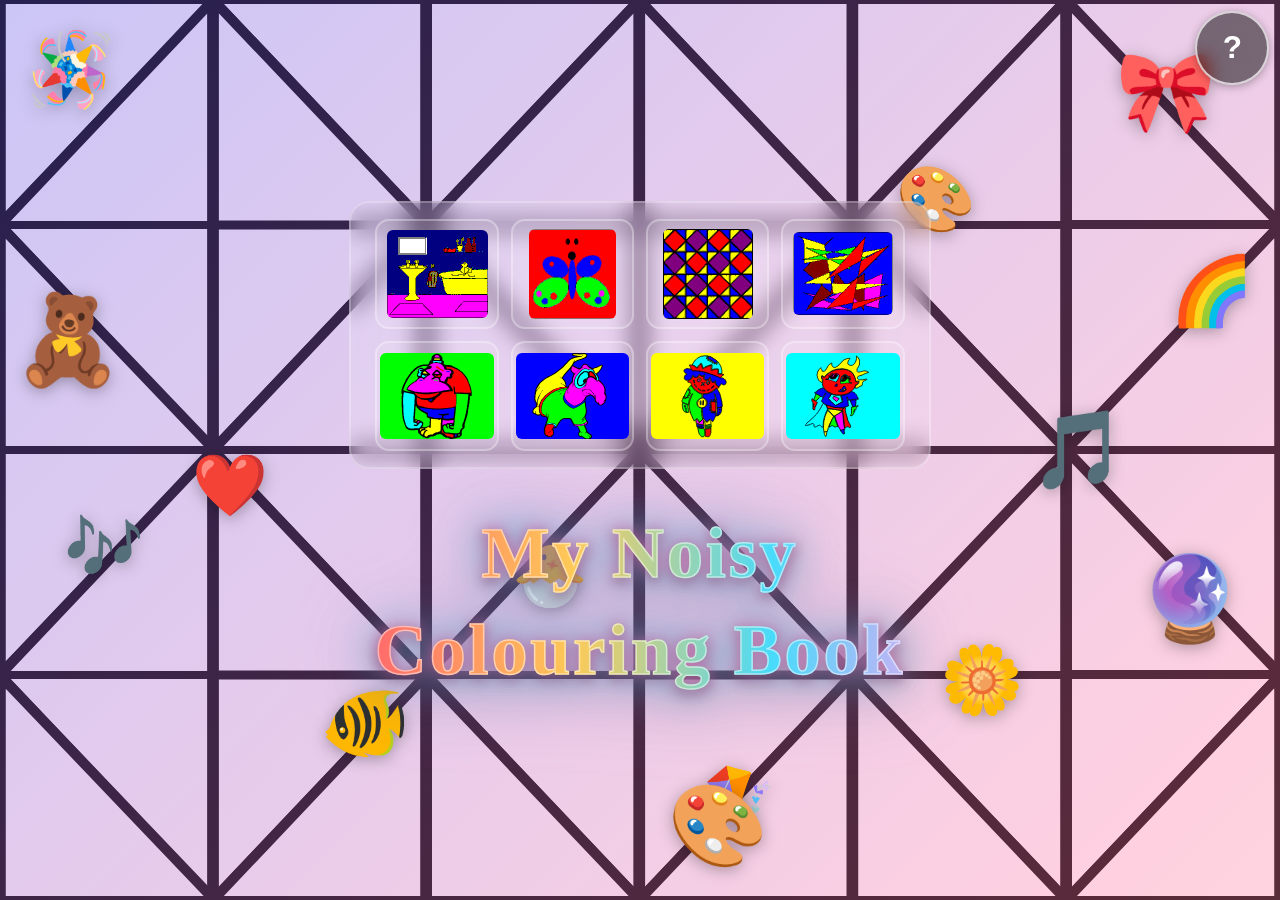
<file: index.html>
<!DOCTYPE html>
<html lang="en">
<head>
  <meta charset="UTF-8">
  <meta name="viewport" content="width=device-width, initial-scale=1.0, user-scalable=no">
  <title>My Noisy Colouring Book</title>
  <link rel="stylesheet" href="style.css?v=24">
</head>
<body>

  <!--
    VB6 START.FRM: Main screen with splash background + category row.
    Background = noisy picture,
    horizontal row of up to 5 DirButtons with left/right scroll arrows
    inside a cyan-bordered rounded rectangle near the top.
  -->
  <div id="start-screen" class="screen active">
    <div id="start-bg">
      <div id="start-bg-pattern"></div>
      <div id="start-bg-overlay"></div>
    </div>
    <div id="cat-strip">
      <div id="cat-row"></div>
    </div>
    <div id="start-title">My Noisy<br>Colouring Book</div>
    <!-- Floating decorations — clipped to avoid overlapping categories -->
    <div id="deco-area">
      <div class="floating-deco deco-1"></div>
      <div class="floating-deco deco-2"></div>
      <div class="floating-deco deco-3"></div>
      <div class="floating-deco deco-4"></div>
      <div class="floating-deco deco-5"></div>
      <div class="floating-deco deco-6"></div>
      <div class="floating-deco deco-7"></div>
      <div class="floating-deco deco-8"></div>
      <div class="floating-deco deco-9"></div>
      <div class="floating-deco deco-10"></div>
      <div class="floating-deco deco-11"></div>
      <div class="floating-deco deco-12"></div>
      <div class="floating-deco deco-13"></div>
      <div class="floating-deco deco-14"></div>
    </div>
    <button id="btn-help" class="help-btn" aria-label="Help">?</button>
  </div>

  <!--
    VB6 CREATE.FRM: Colouring screen.
    Canvas 15/16 width, palette bar 1/16 on right.
    VB6 tool buttons: Undo (0), Load Picture (1), Clear (2).
  -->
  <div id="colour-screen" class="screen">
    <button id="btn-back-colour" class="home-overlay-btn" aria-label="Home" title="Home (Esc)">
      <svg viewBox="0 0 32 32" width="32" height="32"><path d="M16,4 L4,14 L8,14 L8,26 L14,26 L14,19 L18,19 L18,26 L24,26 L24,14 L28,14 Z" fill="#fff"/></svg>
    </button>
    <div id="canvas-area">
      <button id="btn-sound" class="sound-overlay-btn" aria-label="Sound" title="Sound ON (F2)">
        <svg viewBox="0 0 32 32" width="32" height="32"><path d="M8,12 L12,12 L18,7 L18,25 L12,20 L8,20 Z" fill="#fff"/><path class="sound-waves" d="M21,11 C23,13 23,19 21,21 M24,8 C27,12 27,20 24,24" fill="none" stroke="#fff" stroke-width="2" stroke-linecap="round"/></svg>
      </button>
      <div id="svg-container"></div>
    </div>
    <div id="current-colour"></div>
    <div id="palette-bar">
      <div id="colour-buttons"></div>
      <div id="tool-buttons">
        <!-- VB6 SSCommand1(0) = Undo -->
        <button id="btn-undo" class="tool-btn" aria-label="Undo" title="Undo (Ctrl-Z)">
          <svg viewBox="0 0 32 32" width="32" height="32"><path d="M8,16 L16,8 L16,12 C22,12 26,16 26,22 C24,18 20,16 16,16 L16,20 Z" fill="#fff"/></svg>
        </button>
        <!-- VB6 SSCommand1(1) = Load Picture (opens LOADPIC) -->
        <button id="btn-load" class="tool-btn" aria-label="Load Picture" title="Load Picture (+)">
          <svg viewBox="0 0 32 32" width="32" height="32"><rect x="6" y="8" width="20" height="16" rx="2" fill="none" stroke="#fff" stroke-width="2"/><polygon points="12,20 16,13 20,20" fill="none" stroke="#fff" stroke-width="1.5"/><circle cx="21" cy="12" r="2" fill="#fff"/></svg>
        </button>
        <!-- VB6 SSCommand1(2) = Clear -->
        <button id="btn-clear" class="tool-btn" aria-label="Clear" title="Clear (Enter)">
          <svg viewBox="0 0 32 32" width="32" height="32"><rect x="8" y="8" width="16" height="16" rx="2" fill="none" stroke="#fff" stroke-width="2"/><line x1="12" y1="12" x2="20" y2="20" stroke="#fff" stroke-width="2"/><line x1="20" y1="12" x2="12" y2="20" stroke="#fff" stroke-width="2"/></svg>
        </button>
        <!-- Sound button moved to top-right overlay -->
      </div>
    </div>
  </div>

  <!--
    VB6 LOADPIC.FRM: "Choose Picture" modal dialog.
    Shows one WMF preview at a time, prev/OK/next buttons at bottom.
    Dark background (maroon). Opened from colour screen's Load Picture button.
  -->
  <div id="scene-overlay">
    <div id="scene-dialog">
      <div id="scene-preview"></div>
      <div id="scene-nav">
        <button id="scene-prev" class="scene-btn" aria-label="Previous picture">&#9664;</button>
        <button id="scene-ok" class="scene-btn scene-ok-btn" aria-label="OK">OK</button>
        <button id="scene-next" class="scene-btn" aria-label="Next picture">&#9654;</button>
      </div>
    </div>
  </div>

  <script src="wmf2svg.js"></script>
  <script src="noisy.js?v=29"></script>
</body>
</html>
</file>
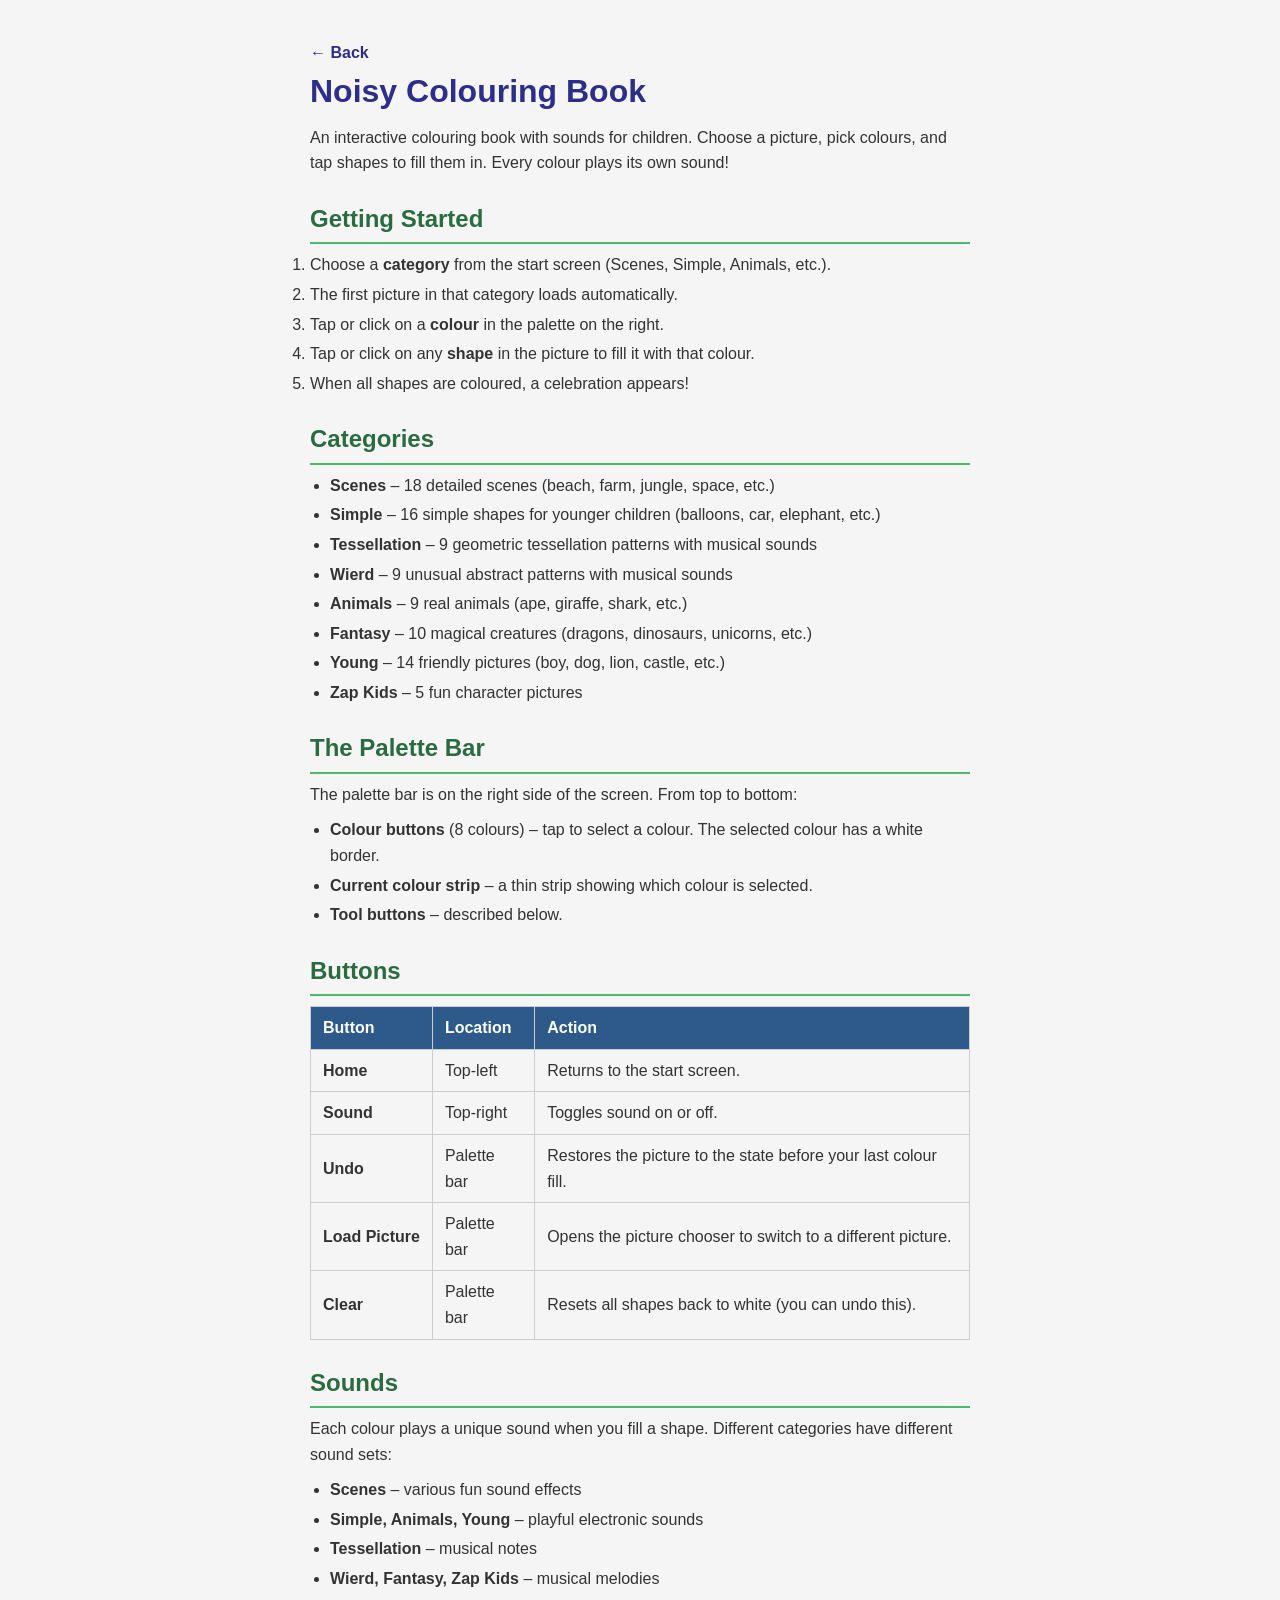
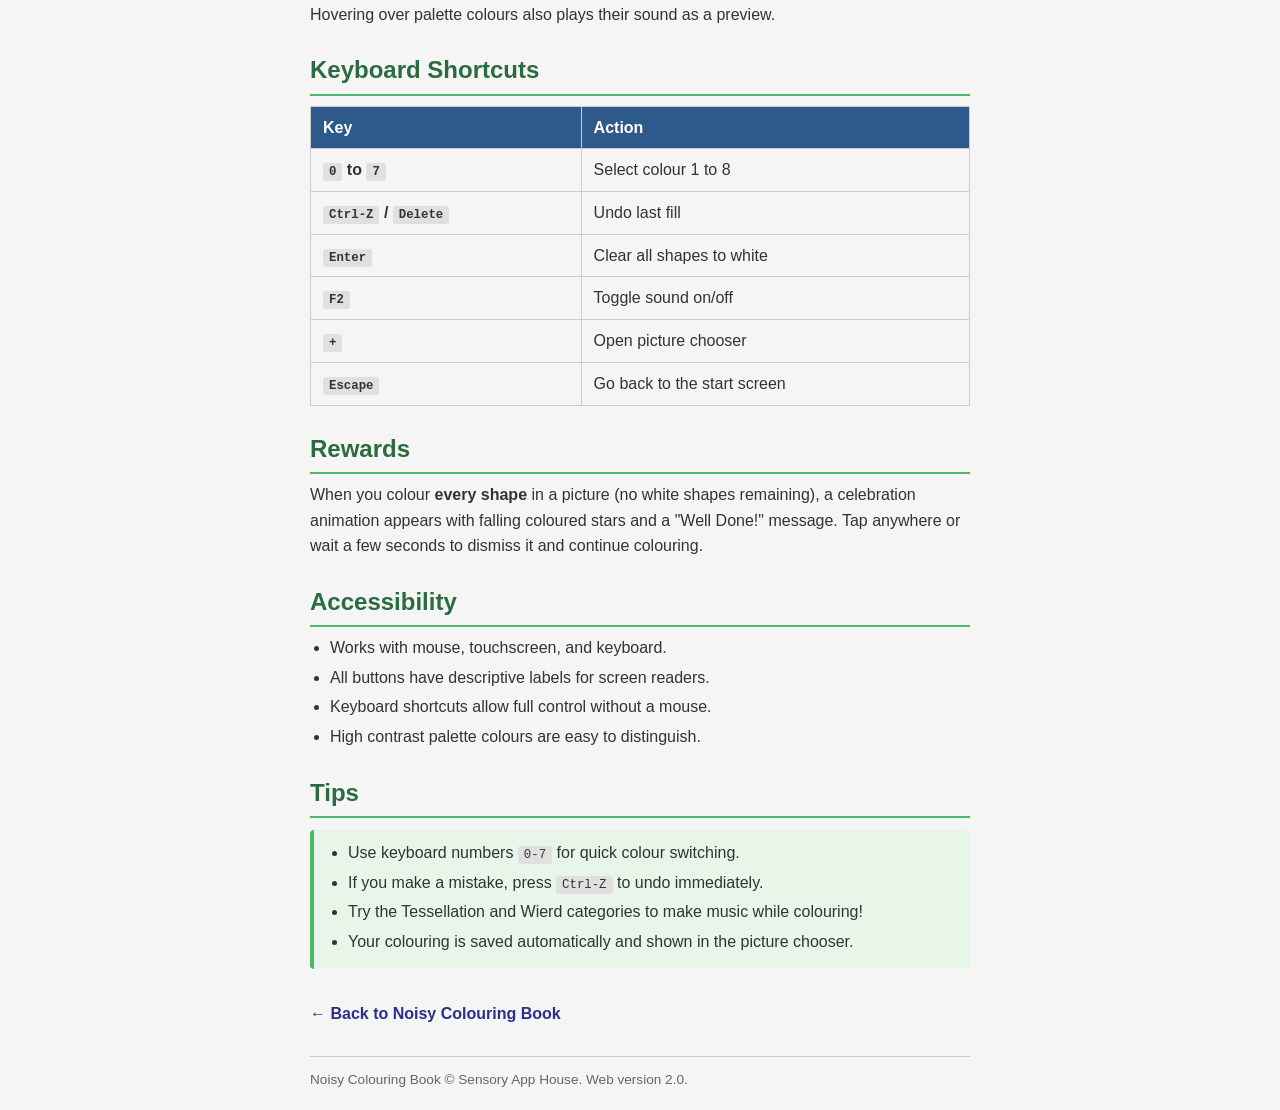
<file: help.html>
<!DOCTYPE html>
<html lang="en">
<head>
  <meta charset="UTF-8">
  <meta name="viewport" content="width=device-width, initial-scale=1.0">
  <title>Noisy Colouring Book - Help</title>
  <style>
    * { margin: 0; padding: 0; box-sizing: border-box; }
    body {
      font-family: sans-serif; max-width: 700px; margin: 0 auto;
      padding: 20px; background: #f5f5f5; color: #333; line-height: 1.6;
    }
    h1 { color: #2d2d8a; margin-bottom: 8px; }
    h2 { color: #2a6b3f; margin-top: 24px; margin-bottom: 8px; border-bottom: 2px solid #4db86a; padding-bottom: 4px; }
    h3 { color: #2d5a8a; margin-top: 16px; margin-bottom: 4px; }
    p { margin-bottom: 10px; }
    ul { margin-left: 20px; margin-bottom: 10px; }
    li { margin-bottom: 4px; }
    table { border-collapse: collapse; width: 100%; margin: 10px 0; }
    th, td { border: 1px solid #ccc; padding: 8px 12px; text-align: left; }
    th { background: #2d5a8a; color: #fff; }
    td:first-child { font-weight: bold; white-space: nowrap; }
    .tip { background: #e8f5e9; border-left: 4px solid #4db86a; padding: 10px 14px; margin: 12px 0; border-radius: 4px; }
    .section-icon { font-size: 1.2em; margin-right: 6px; }
    code { background: #e0e0e0; padding: 2px 6px; border-radius: 3px; font-size: 0.95em; }
    .back-link { display: inline-block; margin-top: 20px; color: #2d2d8a; text-decoration: none; font-weight: bold; }
    .back-link:hover { text-decoration: underline; }
    footer { margin-top: 30px; padding-top: 12px; border-top: 1px solid #ccc; font-size: 0.85em; color: #666; }
  </style>
</head>
<body>

<a href="index.html" class="back-link">&larr; Back</a>
<h1>Noisy Colouring Book</h1>
<p>An interactive colouring book with sounds for children. Choose a picture, pick colours, and tap shapes to fill them in. Every colour plays its own sound!</p>

<h2>Getting Started</h2>
<ol>
  <li>Choose a <strong>category</strong> from the start screen (Scenes, Simple, Animals, etc.).</li>
  <li>The first picture in that category loads automatically.</li>
  <li>Tap or click on a <strong>colour</strong> in the palette on the right.</li>
  <li>Tap or click on any <strong>shape</strong> in the picture to fill it with that colour.</li>
  <li>When all shapes are coloured, a celebration appears!</li>
</ol>

<h2>Categories</h2>
<ul>
  <li><strong>Scenes</strong> &ndash; 18 detailed scenes (beach, farm, jungle, space, etc.)</li>
  <li><strong>Simple</strong> &ndash; 16 simple shapes for younger children (balloons, car, elephant, etc.)</li>
  <li><strong>Tessellation</strong> &ndash; 9 geometric tessellation patterns with musical sounds</li>
  <li><strong>Wierd</strong> &ndash; 9 unusual abstract patterns with musical sounds</li>
  <li><strong>Animals</strong> &ndash; 9 real animals (ape, giraffe, shark, etc.)</li>
  <li><strong>Fantasy</strong> &ndash; 10 magical creatures (dragons, dinosaurs, unicorns, etc.)</li>
  <li><strong>Young</strong> &ndash; 14 friendly pictures (boy, dog, lion, castle, etc.)</li>
  <li><strong>Zap Kids</strong> &ndash; 5 fun character pictures</li>
</ul>

<h2>The Palette Bar</h2>
<p>The palette bar is on the right side of the screen. From top to bottom:</p>
<ul>
  <li><strong>Colour buttons</strong> (8 colours) &ndash; tap to select a colour. The selected colour has a white border.</li>
  <li><strong>Current colour strip</strong> &ndash; a thin strip showing which colour is selected.</li>
  <li><strong>Tool buttons</strong> &ndash; described below.</li>
</ul>

<h2>Buttons</h2>
<table>
  <tr><th>Button</th><th>Location</th><th>Action</th></tr>
  <tr><td>Home</td><td>Top-left</td><td>Returns to the start screen.</td></tr>
  <tr><td>Sound</td><td>Top-right</td><td>Toggles sound on or off.</td></tr>
  <tr><td>Undo</td><td>Palette bar</td><td>Restores the picture to the state before your last colour fill.</td></tr>
  <tr><td>Load Picture</td><td>Palette bar</td><td>Opens the picture chooser to switch to a different picture.</td></tr>
  <tr><td>Clear</td><td>Palette bar</td><td>Resets all shapes back to white (you can undo this).</td></tr>
</table>

<h2>Sounds</h2>
<p>Each colour plays a unique sound when you fill a shape. Different categories have different sound sets:</p>
<ul>
  <li><strong>Scenes</strong> &ndash; various fun sound effects</li>
  <li><strong>Simple, Animals, Young</strong> &ndash; playful electronic sounds</li>
  <li><strong>Tessellation</strong> &ndash; musical notes</li>
  <li><strong>Wierd, Fantasy, Zap Kids</strong> &ndash; musical melodies</li>
</ul>
<p>Hovering over palette colours also plays their sound as a preview.</p>

<h2>Keyboard Shortcuts</h2>
<table>
  <tr><th>Key</th><th>Action</th></tr>
  <tr><td><code>0</code> to <code>7</code></td><td>Select colour 1 to 8</td></tr>
  <tr><td><code>Ctrl-Z</code> / <code>Delete</code></td><td>Undo last fill</td></tr>
  <tr><td><code>Enter</code></td><td>Clear all shapes to white</td></tr>
  <tr><td><code>F2</code></td><td>Toggle sound on/off</td></tr>
  <tr><td><code>+</code></td><td>Open picture chooser</td></tr>
  <tr><td><code>Escape</code></td><td>Go back to the start screen</td></tr>
</table>

<h2>Rewards</h2>
<p>When you colour <strong>every shape</strong> in a picture (no white shapes remaining), a celebration animation appears with falling coloured stars and a "Well Done!" message. Tap anywhere or wait a few seconds to dismiss it and continue colouring.</p>

<h2>Accessibility</h2>
<ul>
  <li>Works with mouse, touchscreen, and keyboard.</li>
  <li>All buttons have descriptive labels for screen readers.</li>
  <li>Keyboard shortcuts allow full control without a mouse.</li>
  <li>High contrast palette colours are easy to distinguish.</li>
</ul>

<h2>Tips</h2>
<div class="tip">
  <ul style="margin-bottom:0">
    <li>Use keyboard numbers <code>0-7</code> for quick colour switching.</li>
    <li>If you make a mistake, press <code>Ctrl-Z</code> to undo immediately.</li>
    <li>Try the Tessellation and Wierd categories to make music while colouring!</li>
    <li>Your colouring is saved automatically and shown in the picture chooser.</li>
  </ul>
</div>

<a class="back-link" href="index.html">&larr; Back to Noisy Colouring Book</a>

<footer>
  Noisy Colouring Book &copy; Sensory App House. Web version 2.0.
</footer>

</body>
</html>
</file>
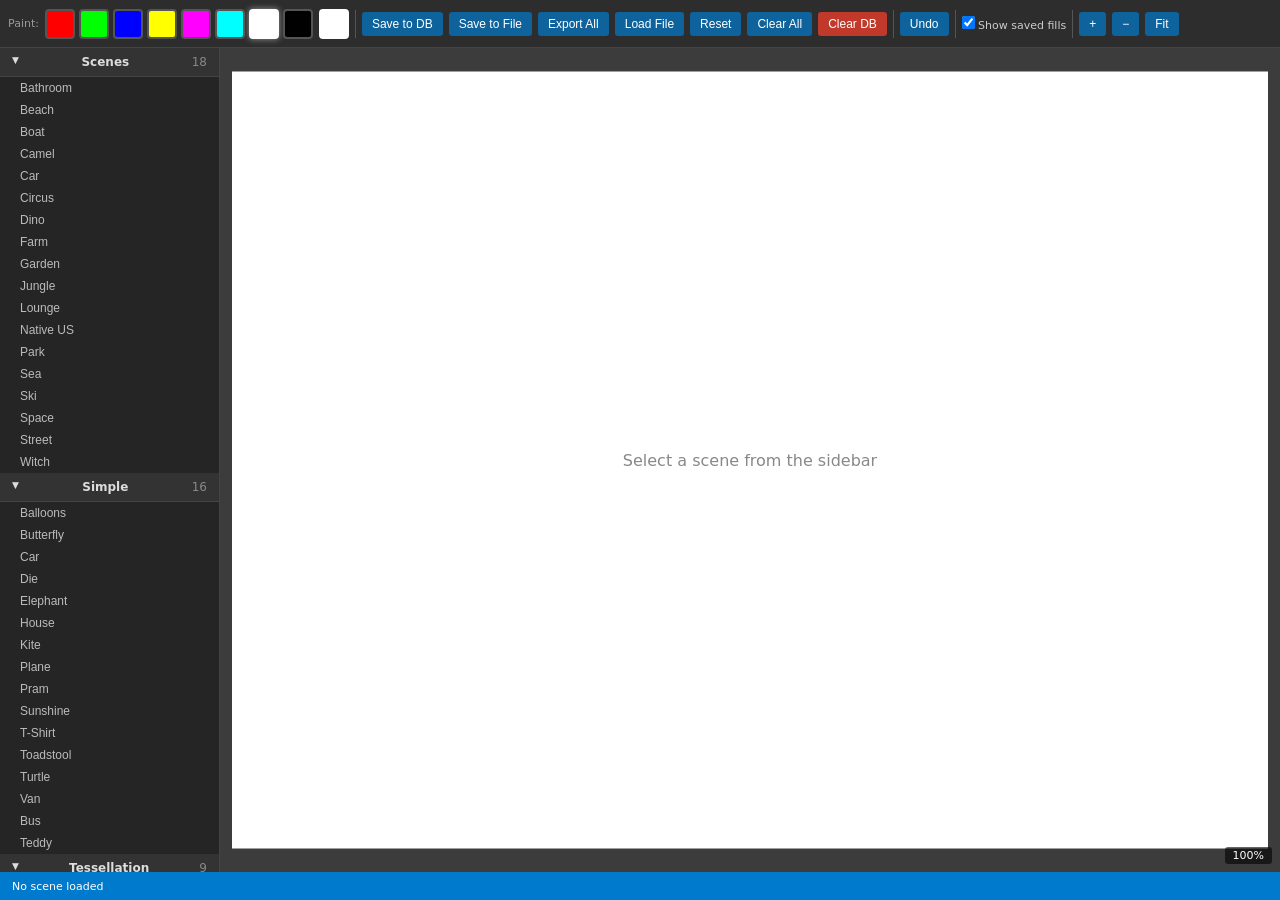
<file: wmf-editor.html>
<!DOCTYPE html>
<html lang="en">
<head>
<meta charset="UTF-8">
<meta name="viewport" content="width=device-width, initial-scale=1.0">
<title>WMF Editor - Noisy Colouring Book</title>
<style>
* { margin: 0; padding: 0; box-sizing: border-box; }
html, body { width: 100%; height: 100%; overflow: hidden; }

#editor {
  display: grid;
  grid-template-columns: 220px 1fr;
  grid-template-rows: 48px 1fr 28px;
  grid-template-areas: "toolbar toolbar" "sidebar canvas" "infobar infobar";
  width: 100vw; height: 100vh;
  background: #1e1e1e; color: #ddd;
  font-family: system-ui, -apple-system, sans-serif;
  font-size: 13px;
}

/* ── Toolbar ─────────────────────────────── */
#toolbar {
  grid-area: toolbar;
  display: flex; align-items: center; gap: 6px;
  padding: 0 8px;
  background: #2d2d2d; border-bottom: 1px solid #444;
  overflow-x: auto; overflow-y: hidden;
}
#toolbar::-webkit-scrollbar { height: 4px; }
#toolbar::-webkit-scrollbar-thumb { background: #555; border-radius: 2px; }
.palette-btn {
  width: 30px; height: 30px; border: 2px solid #555;
  border-radius: 4px; cursor: pointer; flex-shrink: 0;
}
.palette-btn.selected { border-color: #fff; box-shadow: 0 0 6px rgba(255,255,255,0.5); }
.palette-btn:hover { border-color: #aaa; }
.sep { width: 1px; height: 28px; background: #555; flex-shrink: 0; }
.tool-btn {
  padding: 5px 10px; background: #0e639c;
  border: none; color: #fff; border-radius: 3px;
  cursor: pointer; font-size: 12px; white-space: nowrap; flex-shrink: 0;
}
.tool-btn:hover { background: #1177bb; }
.tool-btn.danger { background: #c0392b; }
.tool-btn.danger:hover { background: #e74c3c; }
#btn-save.saved { background: #27ae60; }
.toolbar-label { font-size: 11px; color: #999; }
#active-colour {
  width: 30px; height: 30px; border: 2px solid #fff; border-radius: 4px;
}

/* ── Sidebar ─────────────────────────────── */
#sidebar {
  grid-area: sidebar;
  overflow-y: auto; overflow-x: hidden;
  background: #252526; border-right: 1px solid #444;
}
.cat-header {
  padding: 7px 12px; cursor: pointer;
  background: #333; font-weight: 600; font-size: 12px;
  border-bottom: 1px solid #444;
  user-select: none;
  display: flex; justify-content: space-between;
}
.cat-header:hover { background: #3c3c3c; }
.cat-header .badge { color: #888; font-weight: normal; }
.cat-section.collapsed .scene-list { display: none; }
.cat-section.collapsed .cat-header::before { content: '\25B6 '; font-size: 9px; }
.cat-section:not(.collapsed) .cat-header::before { content: '\25BC '; font-size: 9px; }
.scene-btn {
  display: block; width: 100%;
  padding: 4px 20px; text-align: left;
  background: none; border: none; color: #bbb;
  cursor: pointer; font-size: 12px;
}
.scene-btn:hover { background: #2a2d2e; color: #fff; }
.scene-btn.active { background: #094771; color: #fff; }

/* ── Canvas ──────────────────────────────── */
#canvas {
  grid-area: canvas;
  position: relative;
  background: #3c3c3c;
  overflow: hidden;
  cursor: default;
}
#canvas.panning { cursor: grabbing; }
#svg-container {
  background: #fff;
  position: absolute;
  transform-origin: 0 0;
  display: flex; align-items: center; justify-content: center;
}
#svg-container svg {
  display: block; width: 100%; height: 100%;
}
#placeholder {
  color: #888; font-size: 16px; text-align: center;
  padding: 40px;
}
#zoom-label {
  position: absolute; bottom: 8px; right: 8px;
  background: rgba(0,0,0,0.6); color: #fff;
  padding: 2px 8px; border-radius: 3px; font-size: 11px;
  pointer-events: none;
}

/* ── Info bar ────────────────────────────── */
#info-bar {
  grid-area: infobar;
  display: flex; align-items: center; gap: 20px;
  padding: 0 12px;
  background: #007acc; color: #fff; font-size: 11px;
  overflow: hidden; white-space: nowrap;
}
#info-bar span { flex-shrink: 0; }
</style>
</head>
<body>
<div id="editor">

  <!-- Toolbar -->
  <div id="toolbar">
    <span class="toolbar-label">Paint:</span>
    <div id="palette"></div>
    <div id="active-colour"></div>
    <div class="sep"></div>
    <button class="tool-btn" id="btn-save" title="Ctrl+S">Save to DB</button>
    <button class="tool-btn" id="btn-save-file" title="Export fills as JSON file">Save to File</button>
    <button class="tool-btn" id="btn-export-all" title="Export ALL DB fills as default-fills.json">Export All</button>
    <button class="tool-btn" id="btn-load-file" title="Import fills from JSON file">Load File</button>
    <input type="file" id="file-input" accept=".json" style="display:none">
    <button class="tool-btn" id="btn-reset" title="Reset to original WMF fills">Reset</button>
    <button class="tool-btn" id="btn-clear-white" title="Set all shapes to white">Clear All</button>
    <button class="tool-btn danger" id="btn-clear-db" title="Remove saved fills from DB">Clear DB</button>
    <div class="sep"></div>
    <button class="tool-btn" id="btn-undo" title="Ctrl+Z">Undo</button>
    <div class="sep"></div>
    <label style="font-size:11px;color:#ccc;cursor:pointer;">
      <input type="checkbox" id="chk-show-saved" checked> Show saved fills
    </label>
    <div class="sep"></div>
    <button class="tool-btn" id="btn-zoom-in" title="Zoom in (+)">+</button>
    <button class="tool-btn" id="btn-zoom-out" title="Zoom out (-)">−</button>
    <button class="tool-btn" id="btn-zoom-fit" title="Fit to canvas (0)">Fit</button>
  </div>

  <!-- Sidebar -->
  <div id="sidebar"></div>

  <!-- Canvas -->
  <div id="canvas">
    <div id="svg-container">
      <div id="placeholder">Select a scene from the sidebar</div>
    </div>
    <span id="zoom-label">100%</span>
  </div>

  <!-- Info bar -->
  <div id="info-bar">
    <span id="info-path">No scene loaded</span>
    <span id="info-shapes"></span>
    <span id="info-hover"></span>
    <span id="info-db"></span>
  </div>

</div>

<script src="wmf2svg.js"></script>
<script>
(function() {
  'use strict';

  // ── IndexedDB (must match noisy.js exactly) ──────────────
  const DB_NAME = 'NoisyColouringBook';
  const DB_VERSION = 11;
  const STORE_NAME = 'sceneFills';
  let db = null;

  function openDB() {
    return new Promise((resolve, reject) => {
      const req = indexedDB.open(DB_NAME, DB_VERSION);
      req.onupgradeneeded = () => {
        const d = req.result;
        if (d.objectStoreNames.contains(STORE_NAME)) {
          d.deleteObjectStore(STORE_NAME);
        }
        d.createObjectStore(STORE_NAME);
      };
      req.onsuccess = () => { db = req.result; resolve(db); };
      req.onerror = () => reject(req.error);
    });
  }

  function loadFillsFromDB(key) {
    if (!db) return Promise.resolve(null);
    return new Promise(resolve => {
      const tx = db.transaction(STORE_NAME, 'readonly');
      const req = tx.objectStore(STORE_NAME).get(key);
      req.onsuccess = () => resolve(req.result || null);
      req.onerror = () => resolve(null);
    });
  }

  function saveFillsToDB(key, fills) {
    if (!db) return Promise.resolve();
    return new Promise((resolve, reject) => {
      const tx = db.transaction(STORE_NAME, 'readwrite');
      tx.objectStore(STORE_NAME).put(fills, key);
      tx.oncomplete = resolve;
      tx.onerror = () => reject(tx.error);
    });
  }

  function deleteFillsFromDB(key) {
    if (!db) return Promise.resolve();
    return new Promise((resolve, reject) => {
      const tx = db.transaction(STORE_NAME, 'readwrite');
      tx.objectStore(STORE_NAME).delete(key);
      tx.oncomplete = resolve;
      tx.onerror = () => reject(tx.error);
    });
  }

  // ── Palette ───────────────────────────────────────────────
  const PALETTE = [
    { name: 'Red',     hex: '#ff0000', key: '1' },
    { name: 'Green',   hex: '#00ff00', key: '2' },
    { name: 'Blue',    hex: '#0000ff', key: '3' },
    { name: 'Yellow',  hex: '#ffff00', key: '4' },
    { name: 'Magenta', hex: '#ff00ff', key: '5' },
    { name: 'Cyan',    hex: '#00ffff', key: '6' },
    { name: 'White',   hex: '#ffffff', key: '7' },
    { name: 'Black',   hex: '#010101', key: '8' }
  ];
  let selectedColour = '#ffffff'; // default white for clearing

  function buildPalette() {
    const container = document.getElementById('palette');
    container.style.display = 'flex';
    container.style.gap = '4px';
    PALETTE.forEach((c, i) => {
      const btn = document.createElement('button');
      btn.className = 'palette-btn' + (c.hex === selectedColour ? ' selected' : '');
      btn.style.background = c.hex;
      btn.title = `${c.name} (${c.key})`;
      btn.addEventListener('click', () => selectColour(c.hex));
      container.appendChild(btn);
    });
    updateActiveColour();
  }

  function selectColour(hex) {
    selectedColour = hex;
    document.querySelectorAll('.palette-btn').forEach((btn, i) => {
      btn.classList.toggle('selected', PALETTE[i].hex === hex);
    });
    updateActiveColour();
  }

  function updateActiveColour() {
    document.getElementById('active-colour').style.background = selectedColour;
  }

  // ── Sidebar ───────────────────────────────────────────────
  let appData = null;

  async function loadActivities() {
    const resp = await fetch('activities.json?v=2');
    appData = await resp.json();
    return appData;
  }

  function buildSidebar(data) {
    const sidebar = document.getElementById('sidebar');
    sidebar.innerHTML = '';
    for (const cat of data.categories) {
      const section = document.createElement('div');
      section.className = 'cat-section';

      const header = document.createElement('div');
      header.className = 'cat-header';
      header.innerHTML = `<span>${cat.name}</span><span class="badge">${cat.scenes.length}</span>`;
      header.addEventListener('click', () => section.classList.toggle('collapsed'));
      section.appendChild(header);

      const list = document.createElement('div');
      list.className = 'scene-list';
      for (const scene of cat.scenes) {
        const btn = document.createElement('button');
        btn.className = 'scene-btn';
        btn.textContent = scene.name;
        btn.dataset.wmf = scene.wmf;
        btn.addEventListener('click', () => loadScene(scene.wmf, scene.name));
        list.appendChild(btn);
      }
      section.appendChild(list);
      sidebar.appendChild(section);
    }
  }

  // ── Scene loading ─────────────────────────────────────────
  const BACKGROUND = '#ffffff';
  let currentWmfPath = null;
  let svgEl = null;
  let originalFills = {};
  let savedFills = {};
  let workingFills = {};
  let undoStack = [];
  let structuralShapes = new Set();

  async function loadScene(wmfPath, sceneName) {
    currentWmfPath = wmfPath;
    undoStack = [];

    const container = document.getElementById('svg-container');
    container.innerHTML = '';

    try {
      const svgText = await wmfToSvg(wmfPath);
      container.innerHTML = svgText;
      svgEl = container.querySelector('svg');
      if (!svgEl) {
        container.innerHTML = '<div id="placeholder">Failed to render SVG</div>';
        return;
      }

      svgEl.removeAttribute('width');
      svgEl.removeAttribute('height');
      svgEl.setAttribute('preserveAspectRatio', 'xMidYMid meet');

      // Record original fills
      originalFills = {};
      const allShapes = svgEl.querySelectorAll('[data-shape]');
      allShapes.forEach(el => {
        originalFills[el.getAttribute('data-shape')] = el.getAttribute('fill');
      });

      // Detect structural shapes (same logic as noisy.js)
      structuralShapes = new Set();
      const hasStrokeOutlines = svgEl.querySelector(
        'polyline:not([data-shape]), line:not([data-shape]), ' +
        'path:not([data-shape])[stroke]:not([stroke="none"])'
      );
      if (!hasStrokeOutlines) {
        const fillCount = {};
        allShapes.forEach(el => {
          const f = (el.getAttribute('fill') || '').toLowerCase();
          if (f !== '#ffffff' && f !== 'white' && f !== BACKGROUND.toLowerCase()) {
            fillCount[f] = (fillCount[f] || 0) + 1;
          }
        });
        let outlineColour = null, maxCount = 0;
        for (const [colour, count] of Object.entries(fillCount)) {
          if (count > maxCount) { maxCount = count; outlineColour = colour; }
        }
        allShapes.forEach(el => {
          const f = (el.getAttribute('fill') || '').toLowerCase();
          const idx = el.getAttribute('data-shape');
          if (idx === 'bg') return;
          if (f === '#000000' || (outlineColour && f === outlineColour)) {
            structuralShapes.add(idx);
          }
        });
      }

      // Load saved fills
      savedFills = await loadFillsFromDB(wmfPath) || {};

      // Build working fills
      const showSaved = document.getElementById('chk-show-saved').checked;
      workingFills = { ...originalFills };
      if (showSaved && Object.keys(savedFills).length > 0) {
        Object.assign(workingFills, savedFills);
      }
      applyFills(workingFills);

      // Click handler
      svgEl.addEventListener('click', onShapeClick);

      // Hover handlers
      svgEl.addEventListener('mouseover', onShapeHover);
      svgEl.addEventListener('mouseout', onShapeOut);

      // Update UI
      const shapeCount = svgEl.querySelectorAll('[data-shape]').length;
      document.getElementById('info-path').textContent = wmfPath;
      document.getElementById('info-shapes').textContent = `${shapeCount} shapes`;
      document.getElementById('info-db').textContent =
        Object.keys(savedFills).length > 0 ? 'DB: has saved fills' : 'DB: no saved fills';

      // Highlight sidebar
      document.querySelectorAll('.scene-btn').forEach(b => {
        b.classList.toggle('active', b.dataset.wmf === wmfPath);
      });

      // Fit the SVG into the canvas
      fitToCanvas();

    } catch (err) {
      container.innerHTML = `<div id="placeholder">Error: ${err.message}</div>`;
      console.error('Failed to load WMF:', err);
    }
  }

  function applyFills(fills) {
    if (!svgEl) return;
    svgEl.querySelectorAll('[data-shape]').forEach(el => {
      const idx = el.getAttribute('data-shape');
      if (fills[idx] !== undefined) el.setAttribute('fill', fills[idx]);
    });
  }

  // ── Shape interaction ─────────────────────────────────────
  function findShape(e) {
    let target = e.target;
    while (target && target !== svgEl) {
      if (target.hasAttribute && target.hasAttribute('data-shape')) return target;
      target = target.parentElement;
    }
    return null;
  }

  function onShapeClick(e) {
    if (didDrag) return; // ignore clicks that were drags
    const shape = findShape(e);
    if (!shape) return;

    const idx = shape.getAttribute('data-shape');
    const prevFill = shape.getAttribute('fill');

    undoStack.push({ idx, fill: prevFill });

    shape.setAttribute('fill', selectedColour);
    workingFills[idx] = selectedColour;

    document.getElementById('info-hover').textContent =
      `Painted #${idx}: ${prevFill} \u2192 ${selectedColour}`;
  }

  function onShapeHover(e) {
    const shape = findShape(e);
    if (!shape) return;
    shape.style.filter = 'brightness(0.75)';
    shape.style.cursor = 'pointer';
    const idx = shape.getAttribute('data-shape');
    const fill = shape.getAttribute('fill');
    const orig = originalFills[idx] || '?';
    document.getElementById('info-hover').textContent =
      `#${idx} fill: ${fill} (original: ${orig})`;
  }

  function onShapeOut(e) {
    const shape = findShape(e);
    if (!shape) return;
    shape.style.filter = '';
  }

  // ── Toolbar actions ───────────────────────────────────────
  document.getElementById('btn-save').addEventListener('click', async () => {
    if (!svgEl || !currentWmfPath) return;
    const fills = {};
    svgEl.querySelectorAll('[data-shape]').forEach(el => {
      fills[el.getAttribute('data-shape')] = el.getAttribute('fill');
    });
    await saveFillsToDB(currentWmfPath, fills);
    savedFills = { ...fills };
    const btn = document.getElementById('btn-save');
    btn.textContent = 'Saved!';
    btn.classList.add('saved');
    document.getElementById('info-db').textContent = 'DB: has saved fills';
    setTimeout(() => { btn.textContent = 'Save to DB'; btn.classList.remove('saved'); }, 1500);
  });

  document.getElementById('btn-reset').addEventListener('click', () => {
    if (!svgEl) return;
    workingFills = { ...originalFills };
    applyFills(originalFills);
    undoStack = [];
    document.getElementById('info-hover').textContent = 'Reset to original WMF fills';
  });

  document.getElementById('btn-clear-white').addEventListener('click', () => {
    if (!svgEl) return;
    let cleared = 0;
    svgEl.querySelectorAll('[data-shape]').forEach(el => {
      const idx = el.getAttribute('data-shape');
      undoStack.push({ idx, fill: el.getAttribute('fill') });
      el.setAttribute('fill', BACKGROUND);
      workingFills[idx] = BACKGROUND;
      cleared++;
    });
    document.getElementById('info-hover').textContent = `Cleared all ${cleared} shapes to white`;
  });

  document.getElementById('btn-clear-db').addEventListener('click', async () => {
    if (!currentWmfPath) return;
    if (!confirm(`Remove saved fills for ${currentWmfPath} from IndexedDB?`)) return;
    await deleteFillsFromDB(currentWmfPath);
    savedFills = {};
    document.getElementById('info-db').textContent = 'DB: no saved fills';
    document.getElementById('info-hover').textContent = 'Cleared saved fills from DB';
  });

  // Save fills to JSON file
  document.getElementById('btn-save-file').addEventListener('click', () => {
    if (!svgEl || !currentWmfPath) return;
    const fills = {};
    svgEl.querySelectorAll('[data-shape]').forEach(el => {
      fills[el.getAttribute('data-shape')] = el.getAttribute('fill');
    });
    const exportData = { wmfPath: currentWmfPath, fills };
    const blob = new Blob([JSON.stringify(exportData, null, 2)], { type: 'application/json' });
    const url = URL.createObjectURL(blob);
    const a = document.createElement('a');
    a.href = url;
    // Filename from WMF path: wmf/animals/APE.WMF → APE-fills.json
    const name = currentWmfPath.split('/').pop().replace(/\.wmf$/i, '') + '-fills.json';
    a.download = name;
    a.click();
    URL.revokeObjectURL(url);
    document.getElementById('info-hover').textContent = `Exported ${name}`;
  });

  // Export ALL DB fills as default-fills.json
  document.getElementById('btn-export-all').addEventListener('click', async () => {
    if (!db) return;
    const tx = db.transaction(STORE_NAME, 'readonly');
    const store = tx.objectStore(STORE_NAME);
    const allFills = {};
    const req = store.openCursor();
    await new Promise((resolve) => {
      req.onsuccess = () => {
        const cursor = req.result;
        if (cursor) {
          allFills[cursor.key] = cursor.value;
          cursor.continue();
        } else {
          resolve();
        }
      };
      req.onerror = () => resolve();
    });
    const count = Object.keys(allFills).length;
    if (count === 0) {
      document.getElementById('info-hover').textContent = 'No fills in DB to export';
      return;
    }
    const blob = new Blob([JSON.stringify(allFills, null, 2)], { type: 'application/json' });
    const url = URL.createObjectURL(blob);
    const a = document.createElement('a');
    a.href = url;
    a.download = 'default-fills.json';
    a.click();
    URL.revokeObjectURL(url);
    document.getElementById('info-hover').textContent = `Exported ${count} scenes to default-fills.json`;
  });

  // Load fills from JSON file
  document.getElementById('btn-load-file').addEventListener('click', () => {
    document.getElementById('file-input').click();
  });
  document.getElementById('file-input').addEventListener('change', async (e) => {
    const file = e.target.files[0];
    if (!file) return;
    try {
      const text = await file.text();
      const importData = JSON.parse(text);
      if (!importData.fills) throw new Error('No fills data in file');
      // If a scene is loaded and paths match, apply directly
      if (svgEl && currentWmfPath === importData.wmfPath) {
        workingFills = { ...originalFills, ...importData.fills };
        applyFills(workingFills);
        document.getElementById('info-hover').textContent = `Loaded fills from ${file.name}`;
      } else if (importData.wmfPath) {
        // Save to DB for the referenced WMF path
        await saveFillsToDB(importData.wmfPath, importData.fills);
        document.getElementById('info-hover').textContent =
          `Saved fills from ${file.name} to DB for ${importData.wmfPath}`;
      }
    } catch (err) {
      alert('Failed to load file: ' + err.message);
    }
    e.target.value = ''; // reset so same file can be re-selected
  });

  document.getElementById('btn-undo').addEventListener('click', () => {
    if (!svgEl || undoStack.length === 0) return;
    const action = undoStack.pop();
    const el = svgEl.querySelector(`[data-shape="${action.idx}"]`);
    if (el) {
      el.setAttribute('fill', action.fill);
      workingFills[action.idx] = action.fill;
      document.getElementById('info-hover').textContent =
        `Undo #${action.idx}: restored ${action.fill}`;
    }
  });

  document.getElementById('chk-show-saved').addEventListener('change', (e) => {
    if (!svgEl) return;
    workingFills = { ...originalFills };
    if (e.target.checked && Object.keys(savedFills).length > 0) {
      Object.assign(workingFills, savedFills);
    }
    applyFills(workingFills);
  });

  // ── Keyboard shortcuts ────────────────────────────────────
  document.addEventListener('keydown', (e) => {
    if (e.target.tagName === 'INPUT') return;
    // Number keys 1-8 select palette colours
    const num = parseInt(e.key);
    if (num >= 1 && num <= 8 && !e.ctrlKey && !e.metaKey) {
      selectColour(PALETTE[num - 1].hex);
      e.preventDefault();
      return;
    }
    // 0 = fit to canvas
    if (e.key === '0' && !e.ctrlKey && !e.metaKey) {
      fitToCanvas();
      e.preventDefault();
      return;
    }
    // + / = zoom in, - zoom out
    if ((e.key === '+' || e.key === '=') && !e.ctrlKey && !e.metaKey) {
      document.getElementById('btn-zoom-in').click();
      e.preventDefault();
      return;
    }
    if (e.key === '-' && !e.ctrlKey && !e.metaKey) {
      document.getElementById('btn-zoom-out').click();
      e.preventDefault();
      return;
    }
    // Ctrl+S save
    if ((e.ctrlKey || e.metaKey) && e.key === 's') {
      document.getElementById('btn-save').click();
      e.preventDefault();
      return;
    }
    // Ctrl+Z undo
    if ((e.ctrlKey || e.metaKey) && e.key === 'z') {
      document.getElementById('btn-undo').click();
      e.preventDefault();
      return;
    }
  });

  // ── Zoom & Pan ──────────────────────────────────────────
  let zoomScale = 1;
  let panX = 0, panY = 0;
  let isPanning = false;
  let panStartX = 0, panStartY = 0;

  const canvasEl = document.getElementById('canvas');
  const svgContainer = document.getElementById('svg-container');
  const zoomLabel = document.getElementById('zoom-label');

  function fitToCanvas() {
    const canvasRect = canvasEl.getBoundingClientRect();
    const pad = 24;
    const availW = canvasRect.width - pad;
    const availH = canvasRect.height - pad;
    // Default 4:3 aspect ratio for WMFs
    const svgW = availW;
    const svgH = availW * 0.75;
    const fitScale = Math.min(availW / svgW, availH / svgH);
    const containerW = svgW * fitScale;
    const containerH = svgH * fitScale;
    svgContainer.style.width = containerW + 'px';
    svgContainer.style.height = containerH + 'px';
    zoomScale = 1;
    panX = (canvasRect.width - containerW) / 2;
    panY = (canvasRect.height - containerH) / 2;
    applyTransform();
  }

  function applyTransform() {
    svgContainer.style.transform = `translate(${panX}px, ${panY}px) scale(${zoomScale})`;
    zoomLabel.textContent = Math.round(zoomScale * 100) + '%';
  }

  function zoomAtPoint(delta, cx, cy) {
    const oldScale = zoomScale;
    zoomScale *= delta > 0 ? 1.15 : 1 / 1.15;
    zoomScale = Math.max(0.1, Math.min(20, zoomScale));
    // Adjust pan so zoom centres on cursor position
    const ratio = zoomScale / oldScale;
    panX = cx - ratio * (cx - panX);
    panY = cy - ratio * (cy - panY);
    applyTransform();
  }

  canvasEl.addEventListener('wheel', (e) => {
    e.preventDefault();
    const rect = canvasEl.getBoundingClientRect();
    const cx = e.clientX - rect.left;
    const cy = e.clientY - rect.top;
    zoomAtPoint(-e.deltaY, cx, cy);
  }, { passive: false });

  // Pan with middle-click or space+drag
  let spaceHeld = false;
  document.addEventListener('keydown', (e) => {
    if (e.code === 'Space' && !e.repeat && document.activeElement.tagName !== 'INPUT') {
      spaceHeld = true;
      canvasEl.style.cursor = 'grab';
      e.preventDefault();
    }
  });
  document.addEventListener('keyup', (e) => {
    if (e.code === 'Space') {
      spaceHeld = false;
      if (!isPanning) canvasEl.style.cursor = '';
    }
  });

  let dragStartX = 0, dragStartY = 0;
  let didDrag = false;

  canvasEl.addEventListener('mousedown', (e) => {
    if (e.button === 0 || e.button === 1) {
      // Start potential pan (left or middle button)
      isPanning = true;
      didDrag = false;
      panStartX = e.clientX - panX;
      panStartY = e.clientY - panY;
      dragStartX = e.clientX;
      dragStartY = e.clientY;
      if (e.button === 1 || spaceHeld) {
        canvasEl.classList.add('panning');
        e.preventDefault();
      }
    }
  });

  document.addEventListener('mousemove', (e) => {
    if (!isPanning) return;
    const dx = e.clientX - dragStartX;
    const dy = e.clientY - dragStartY;
    if (!didDrag && (Math.abs(dx) > 3 || Math.abs(dy) > 3)) {
      didDrag = true;
      canvasEl.classList.add('panning');
    }
    if (didDrag) {
      panX = e.clientX - panStartX;
      panY = e.clientY - panStartY;
      applyTransform();
    }
  });

  document.addEventListener('mouseup', (e) => {
    if (isPanning) {
      isPanning = false;
      canvasEl.classList.remove('panning');
      canvasEl.style.cursor = spaceHeld ? 'grab' : '';
    }
  });

  // Toolbar zoom buttons
  document.getElementById('btn-zoom-in').addEventListener('click', () => {
    const rect = canvasEl.getBoundingClientRect();
    zoomAtPoint(1, rect.width / 2, rect.height / 2);
  });
  document.getElementById('btn-zoom-out').addEventListener('click', () => {
    const rect = canvasEl.getBoundingClientRect();
    zoomAtPoint(-1, rect.width / 2, rect.height / 2);
  });
  document.getElementById('btn-zoom-fit').addEventListener('click', fitToCanvas);

  // ── Init ──────────────────────────────────────────────────
  async function init() {
    await openDB();
    const data = await loadActivities();
    buildSidebar(data);
    buildPalette();
    fitToCanvas();
  }

  init().catch(err => {
    console.error('Editor init failed:', err);
    document.body.innerHTML = '<p style="color:red;padding:20px;">Failed to initialize: ' + err.message + '</p>';
  });
})();
</script>
</body>
</html>
</file>
<file: style.css>
* { margin: 0; padding: 0; box-sizing: border-box; -webkit-touch-callout: none; -webkit-user-select: none; user-select: none; }
html, body { width: 100%; height: 100%; overflow: hidden; font-family: sans-serif; background: #222; }

.screen { display: none; width: 100%; height: 100%; position: absolute; top: 0; left: 0; }
.screen.active { display: flex; }

/*
 * START SCREEN
 * Blue-toned animated gradient with floating category-themed decorations.
 */
#start-screen {
  flex-direction: column; align-items: center; justify-content: center;
  gap: 4vh;
  padding: 3%;
}

/* Colouring-book background: pattern SVG outlines + animated colour overlay */
#start-bg {
  position: absolute; top: 0; left: 0; width: 100%; height: 100%;
  background: #fff;
  overflow: hidden;
  z-index: 0;
}

/* Pattern SVG — fills the background with colouring-book outlines */
#start-bg-pattern {
  position: absolute; top: 0; left: 0; width: 100%; height: 100%;
  z-index: 0;
}
#start-bg-pattern svg {
  display: block; width: 100%; height: 100%;
}

/* Animated rainbow gradient overlay — washes colour across the outlines */
#start-bg-overlay {
  position: absolute; top: 0; left: 0; width: 100%; height: 100%;
  background: linear-gradient(135deg,
    #6c5ce7 0%, #fd79a8 15%, #fdcb6e 30%, #00cec9 45%,
    #a29bfe 60%, #ff7675 75%, #55efc4 90%, #6c5ce7 100%);
  background-size: 600% 600%;
  animation: gradientShift 20s ease infinite;
  opacity: 0.35;
  z-index: 1;
}

@keyframes gradientShift {
  0% { background-position: 0% 50%; }
  25% { background-position: 50% 100%; }
  50% { background-position: 100% 50%; }
  75% { background-position: 50% 0%; }
  100% { background-position: 0% 50%; }
}

/* Deco container — full screen but behind categories (z-index 2 < cat-strip z-index 5) */
#deco-area {
  position: absolute; top: 0; left: 0; width: 100%; height: 100%;
  overflow: hidden; z-index: 2; pointer-events: none;
}

/* Floating child-friendly decorations — positions relative to #deco-area */
.floating-deco {
  position: absolute;
  pointer-events: none;
  filter: drop-shadow(0 3px 8px rgba(0,0,0,0.3));
}
/* Spread across the full screen */
.deco-1  { top: 3%;   left: 2%;  font-size: 4.5em; animation: drift1 11s ease-in-out infinite; }
.deco-2  { top: 5%;   right: 5%; font-size: 5em;   animation: drift2 13s ease-in-out infinite 1.3s; }
.deco-3  { top: 18%;  left: 70%; font-size: 4em;   animation: drift3 9s ease-in-out infinite 0.7s; }
.deco-4  { top: 32%;  left: 1%;  font-size: 5.5em; animation: drift4 15s ease-in-out infinite 2.1s; }
.deco-5  { top: 28%;  right: 2%; font-size: 4.2em; animation: drift5 10s ease-in-out infinite 0.4s; }
.deco-6  { top: 50%;  left: 15%; font-size: 3.8em; animation: drift6 12s ease-in-out infinite 3.2s; }
.deco-7  { top: 45%;  right: 12%;font-size: 4.8em; animation: drift7 14s ease-in-out infinite 1.8s; }
.deco-8  { bottom: 35%; left: 5%;  font-size: 4em;   animation: drift2 11.5s ease-in-out infinite 2.7s; }
.deco-9  { bottom: 28%; right: 3%; font-size: 5.2em; animation: drift4 13.5s ease-in-out infinite 0.9s; }
.deco-10 { bottom: 15%; left: 25%; font-size: 4.5em; animation: drift6 10.5s ease-in-out infinite 1.5s; }
.deco-11 { bottom: 8%;  left: 55%; font-size: 3.5em; animation: drift1 12.5s ease-in-out infinite 3.8s; }
.deco-12 { bottom: 20%; right: 20%;font-size: 4.2em; animation: drift3 14.5s ease-in-out infinite 2.4s; }
.deco-13 { top: 60%;  left: 40%; font-size: 3.8em; animation: drift5 11s ease-in-out infinite 0.2s; }
.deco-14 { bottom: 3%; right: 40%; font-size: 5em;   animation: drift7 9.5s ease-in-out infinite 1.1s; }

/* 7 distinct drift animations — wide travel, varied paths */
@keyframes drift1 {
  0%   { transform: translate(0, 0) scale(1) rotate(0deg); opacity: 0.8; }
  15%  { transform: translate(60px, -40px) scale(1.15) rotate(15deg); opacity: 0.9; }
  35%  { transform: translate(-30px, -80px) scale(0.9) rotate(-10deg); opacity: 0.7; }
  55%  { transform: translate(80px, 20px) scale(1.1) rotate(20deg); opacity: 0.9; }
  75%  { transform: translate(-50px, 50px) scale(0.95) rotate(-5deg); opacity: 0.8; }
  100% { transform: translate(0, 0) scale(1) rotate(0deg); opacity: 0.8; }
}
@keyframes drift2 {
  0%   { transform: translate(0, 0) scale(1) rotate(0deg); opacity: 0.75; }
  20%  { transform: translate(-70px, -30px) scale(1.2) rotate(-18deg); opacity: 0.9; }
  40%  { transform: translate(40px, -70px) scale(0.85) rotate(12deg); opacity: 0.65; }
  60%  { transform: translate(-50px, 60px) scale(1.1) rotate(-8deg); opacity: 0.85; }
  80%  { transform: translate(60px, 30px) scale(0.95) rotate(22deg); opacity: 0.8; }
  100% { transform: translate(0, 0) scale(1) rotate(0deg); opacity: 0.75; }
}
@keyframes drift3 {
  0%   { transform: translate(0, 0) scale(1) rotate(0deg); opacity: 0.7; }
  25%  { transform: translate(50px, 70px) scale(1.15) rotate(25deg); opacity: 0.9; }
  50%  { transform: translate(-80px, -20px) scale(0.88) rotate(-15deg); opacity: 0.65; }
  75%  { transform: translate(30px, -60px) scale(1.08) rotate(10deg); opacity: 0.85; }
  100% { transform: translate(0, 0) scale(1) rotate(0deg); opacity: 0.7; }
}
@keyframes drift4 {
  0%   { transform: translate(0, 0) scale(1) rotate(0deg); opacity: 0.8; }
  12%  { transform: translate(-40px, -60px) scale(1.1) rotate(-20deg); opacity: 0.9; }
  30%  { transform: translate(90px, -10px) scale(0.92) rotate(15deg); opacity: 0.7; }
  50%  { transform: translate(-20px, 80px) scale(1.18) rotate(-12deg); opacity: 0.9; }
  70%  { transform: translate(50px, 40px) scale(0.88) rotate(25deg); opacity: 0.65; }
  88%  { transform: translate(-60px, -30px) scale(1.05) rotate(-8deg); opacity: 0.8; }
  100% { transform: translate(0, 0) scale(1) rotate(0deg); opacity: 0.8; }
}
@keyframes drift5 {
  0%   { transform: translate(0, 0) scale(1) rotate(0deg); opacity: 0.75; }
  18%  { transform: translate(70px, 50px) scale(1.12) rotate(18deg); opacity: 0.9; }
  38%  { transform: translate(-60px, 70px) scale(0.9) rotate(-22deg); opacity: 0.65; }
  58%  { transform: translate(-80px, -40px) scale(1.15) rotate(8deg); opacity: 0.85; }
  78%  { transform: translate(40px, -70px) scale(0.93) rotate(-15deg); opacity: 0.8; }
  100% { transform: translate(0, 0) scale(1) rotate(0deg); opacity: 0.75; }
}
@keyframes drift6 {
  0%   { transform: translate(0, 0) scale(1) rotate(0deg); opacity: 0.7; }
  20%  { transform: translate(-90px, 20px) scale(1.2) rotate(-25deg); opacity: 0.9; }
  45%  { transform: translate(30px, -90px) scale(0.85) rotate(20deg); opacity: 0.65; }
  65%  { transform: translate(80px, 50px) scale(1.1) rotate(-10deg); opacity: 0.9; }
  85%  { transform: translate(-40px, 70px) scale(0.95) rotate(15deg); opacity: 0.75; }
  100% { transform: translate(0, 0) scale(1) rotate(0deg); opacity: 0.7; }
}
@keyframes drift7 {
  0%   { transform: translate(0, 0) scale(1) rotate(0deg); opacity: 0.8; }
  14%  { transform: translate(50px, -80px) scale(1.15) rotate(22deg); opacity: 0.9; }
  28%  { transform: translate(-70px, -50px) scale(0.88) rotate(-18deg); opacity: 0.65; }
  42%  { transform: translate(80px, 30px) scale(1.08) rotate(12deg); opacity: 0.85; }
  57%  { transform: translate(-30px, 90px) scale(0.92) rotate(-25deg); opacity: 0.75; }
  71%  { transform: translate(-80px, -10px) scale(1.12) rotate(8deg); opacity: 0.9; }
  85%  { transform: translate(40px, -60px) scale(0.97) rotate(-12deg); opacity: 0.8; }
  100% { transform: translate(0, 0) scale(1) rotate(0deg); opacity: 0.8; }
}

/* Funky title text — rainbow shimmer, glowing halo, outlined, bouncy */
#start-title {
  position: relative; z-index: 5;
  font-family: 'Comic Sans MS', 'Chalkboard SE', 'Marker Felt', cursive;
  font-size: clamp(2.2em, 6vw, 4.5em); font-weight: 900;
  letter-spacing: 0.04em;
  background: linear-gradient(90deg,
    #ff6b6b, #feca57, #48dbfb, #ff9ff3, #55efc4, #a29bfe, #fd79a8, #ffeaa7, #ff6b6b);
  background-size: 300% auto;
  -webkit-background-clip: text; background-clip: text;
  -webkit-text-fill-color: transparent;
  -webkit-text-stroke: 1.5px rgba(255,255,255,0.5);
  animation: titleBounce 3s ease-in-out infinite;
  text-align: center; line-height: 1.35;
  /* Multi-layer glow halo */
  filter:
    drop-shadow(0 0 8px rgba(255,105,180,0.7))
    drop-shadow(0 0 20px rgba(72,219,251,0.5))
    drop-shadow(0 0 40px rgba(162,155,254,0.4))
    drop-shadow(0 4px 6px rgba(0,0,0,0.5));
  flex-shrink: 1;
}

@keyframes titleBounce {
  0%, 100% { transform: rotate(0deg) scale(1); }
  15% { transform: rotate(-2.5deg) scale(1.04); }
  30% { transform: rotate(1deg) scale(0.98); }
  50% { transform: rotate(2.5deg) scale(1.05); }
  70% { transform: rotate(-1deg) scale(0.99); }
  85% { transform: rotate(1.5deg) scale(1.03); }
}

/* Category strip — z-index 5 to stay above floating decos (z-index 2) */
#cat-strip {
  position: relative; z-index: 5;
  display: flex; align-items: center; justify-content: center; gap: 8px;
  background: rgba(255,255,255,0.12);
  backdrop-filter: blur(12px); -webkit-backdrop-filter: blur(12px);
  border: 2px solid rgba(255,255,255,0.25);
  border-radius: 20px;
  padding: 16px 24px;
}
#cat-row {
  display: grid;
  grid-template-columns: repeat(4, 1fr);
  gap: 12px;
}
#cat-row button {
  width: 100%; height: 110px;
  border: 2px solid rgba(255,255,255,0.3); border-radius: 14px;
  background: rgba(255,255,255,0.1); cursor: pointer; overflow: hidden;
  display: flex; flex-direction: column; align-items: center; justify-content: center;
  transition: transform 0.2s, background 0.2s, border-color 0.2s, box-shadow 0.2s;
  color: #fff; font-size: 0.85em; font-weight: 600;
  text-shadow: 0 1px 3px rgba(0,0,0,0.4);
}
#cat-row button:hover, #cat-row button:active {
  transform: scale(1.1);
  background: rgba(255,255,255,0.25);
  border-color: rgba(255,255,255,0.8);
  box-shadow: 0 4px 24px rgba(255,255,255,0.3), 0 0 12px rgba(253,121,168,0.4);
}
#cat-row button img {
  max-width: 95%; max-height: 85%; object-fit: contain;
  border-radius: 6px;
}
/* Dynamic SVG icon wrapper — white background for coloured shapes */
.cat-icon-wrap {
  width: 95%; height: 85%;
  display: flex; align-items: center; justify-content: center;
  overflow: hidden; border-radius: 6px;
  background: #fff;
}
.cat-icon-wrap svg {
  width: 100%; height: 100%;
}
.help-btn {
  position: absolute; top: 1.2vh; right: 1.2vh; z-index: 10;
  width: clamp(42px, 8.2vh, 84px); height: clamp(42px, 8.2vh, 84px); border-radius: 50%;
  background: rgba(0,0,0,0.5); border: 2px solid rgba(255,255,255,0.7);
  backdrop-filter: blur(8px); -webkit-backdrop-filter: blur(8px);
  color: #fff; font-size: clamp(18px, 3.5vh, 36px); font-weight: bold;
  cursor: pointer; line-height: 1;
  transition: background 0.2s, transform 0.2s;
  box-shadow: 0 2px 8px rgba(0,0,0,0.3);
}
.help-btn:hover { background: rgba(0,0,0,0.7); transform: scale(1.1); }

/*
 * COLOURING SCREEN – VB6 CREATE.FRM
 * Canvas fills all space left of palette. Palette 1/16 on right.
 */
#colour-screen {
  flex-direction: row; background: #fff; position: relative;
}
/* Floating home button – top-left corner of colour screen */
.home-overlay-btn {
  position: absolute; top: 1.2vh; left: 1.2vh; z-index: 10;
  width: clamp(42px, 8.2vh, 84px); height: clamp(42px, 8.2vh, 84px); border-radius: 50%;
  background: rgba(0,0,0,0.45); border: 2px solid rgba(255,255,255,0.5);
  cursor: pointer;
  display: flex; align-items: center; justify-content: center;
  transition: background 0.2s, transform 0.2s;
  backdrop-filter: blur(4px); -webkit-backdrop-filter: blur(4px);
}
.home-overlay-btn:hover { background: rgba(0,0,0,0.65); transform: scale(1.1); }
.home-overlay-btn:active { background: rgba(0,0,0,0.75); }
.home-overlay-btn svg { width: 77%; height: 77%; }

/* Floating sound button – top-right corner of canvas area */
.sound-overlay-btn {
  position: absolute; top: 1.2vh; right: 1.2vh; z-index: 10;
  width: clamp(42px, 8.2vh, 84px); height: clamp(42px, 8.2vh, 84px); border-radius: 50%;
  background: rgba(0,0,0,0.45); border: 2px solid rgba(255,255,255,0.5);
  cursor: pointer;
  display: flex; align-items: center; justify-content: center;
  transition: background 0.2s, transform 0.2s;
  backdrop-filter: blur(4px); -webkit-backdrop-filter: blur(4px);
}
.sound-overlay-btn:hover { background: rgba(0,0,0,0.65); transform: scale(1.1); }
.sound-overlay-btn:active { background: rgba(0,0,0,0.75); }
.sound-overlay-btn svg { width: 77%; height: 77%; }
.sound-overlay-btn.muted .sound-waves { display: none; }
.sound-overlay-btn.muted::after {
  content: ''; position: absolute; width: 55%; height: 2px;
  background: #f44; transform: rotate(-45deg);
}

#canvas-area {
  flex: 1; height: 100%;
  overflow: hidden; background: #fff;
  position: relative;
}
#svg-container {
  width: 100%; height: 100%;
}
/* SVG slightly oversized to crop WMF border artefact */
#svg-container svg {
  display: block;
  width: calc(100% + 8px); height: calc(100% + 8px);
  margin: -4px;
}
#svg-container svg [data-shape]:hover { filter: brightness(0.92); }

/* Palette bar — ~25% wider than VB6's 1/16 */
#palette-bar {
  width: 8%; min-width: 60px;
  height: 100%; display: flex; flex-direction: column;
  background: #808080;
  flex-shrink: 0;
}
#colour-buttons {
  display: flex; flex-direction: column; flex: 8;
}
.colour-btn {
  flex: 1; border: 3px solid #333; cursor: pointer;
  transition: border-color 0.15s; min-height: 0;
}
.colour-btn.selected {
  border-color: #fff; box-shadow: inset 0 0 0 2px #000;
}
/* Current-colour indicator – thin vertical strip between canvas and palette,
   overlaps canvas by a few pixels to hide WMF edge artefact */
#current-colour {
  width: 12px; height: 100%; flex-shrink: 0;
  margin-left: -4px;
  border: 2px solid #000; background: #ff0000;
  position: relative; z-index: 5;
}
#tool-buttons {
  display: flex; flex-direction: column; flex: 3;
}
.tool-btn {
  flex: 1; border: none; background: #444; cursor: pointer;
  display: flex; align-items: center; justify-content: center;
  border-top: 1px solid #666; min-height: 0;
}
.tool-btn:hover { background: #555; }
.tool-btn:active { background: #666; }
/* Sound muted styles now on .sound-overlay-btn (see above) */

/*
 * SCENE PICKER OVERLAY – VB6 LOADPIC.FRM (modal dialog)
 */
#scene-overlay {
  display: none; position: fixed; top: 0; left: 0; width: 100%; height: 100%;
  z-index: 50; background: rgba(0,0,0,0.6);
  align-items: center; justify-content: center;
}
#scene-overlay.active { display: flex; }
#scene-dialog {
  width: 75%; max-width: 700px;
  background: #800000; border: 3px solid #444; border-radius: 8px;
  display: flex; flex-direction: column; align-items: center;
  padding: 20px;
}
#scene-preview {
  width: 80%; aspect-ratio: 4/3;
  background: #fff; border: 2px solid #000;
  position: relative;
  overflow: hidden;
}
#scene-preview svg {
  display: block; width: 100%; height: 100%;
}
#scene-nav {
  display: flex; gap: 16px; margin-top: 14px;
}
.scene-btn {
  width: 90px; height: 50px;
  border: 3px outset #ccc; border-radius: 6px;
  background: #c0c0c0; cursor: pointer;
  font-size: 1.2em; font-weight: bold; color: #000;
  display: flex; align-items: center; justify-content: center;
}
.scene-btn:hover { background: #d0d0d0; }
.scene-btn:active { border-style: inset; background: #b0b0b0; }
.scene-ok-btn { background: #a0c0a0; }
.scene-ok-btn:hover { background: #b0d0b0; }

/* Responsive */
@media (max-width: 600px) {
  #cat-row button { height: 80px; font-size: 0.7em; }
  #cat-strip { padding: 10px 14px; }
  #start-title { font-size: 2.2em; }
  #scene-dialog { width: 90%; }
  #scene-preview { width: 90%; }
  #palette-bar { min-width: 42px; }
}
@media (max-height: 400px) {
  #cat-row button { height: 65px; }
  #palette-bar { min-width: 40px; }
  #start-title { font-size: 2em; }
}
</file>
